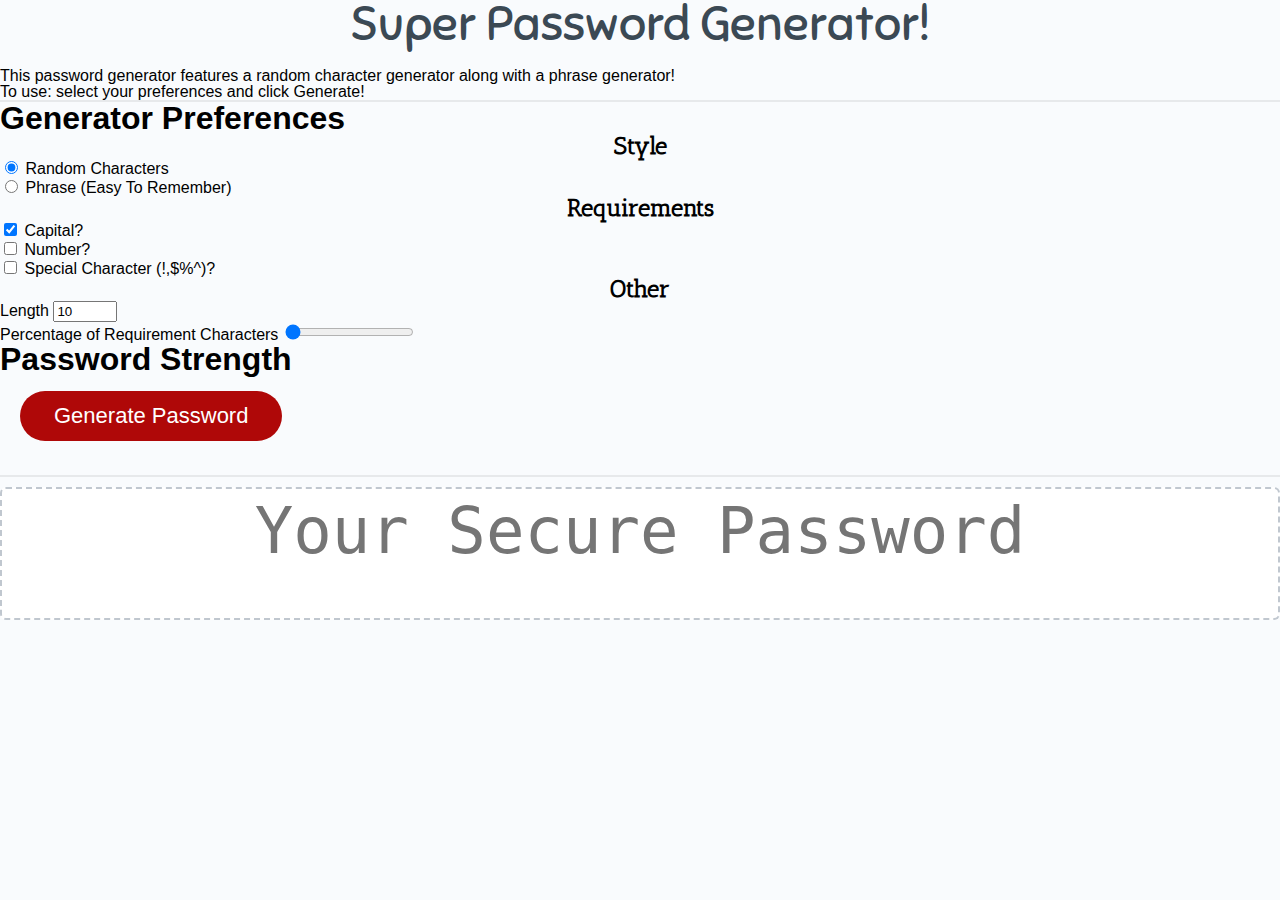
<file: index.html>
<!DOCTYPE html>
<html lang="en">

<head>
  <meta charset="UTF-8" />
  <meta name="viewport" content="width=device-width, initial-scale=1.0" />
  <meta http-equiv="X-UA-Compatible" content="ie=edge" />
  <title>Super Password Generator</title>
  <link rel="stylesheet" href="https://stackpath.bootstrapcdn.com/bootstrap/4.5.0/css/bootstrap.min.css"
    integrity="sha384-9aIt2nRpC12Uk9gS9baDl411NQApFmC26EwAOH8WgZl5MYYxFfc+NcPb1dKGj7Sk" crossorigin="anonymous">
  <link rel="stylesheet" href="reset.css" />
  <link rel="stylesheet" href="style.css" />
  <!-- fonts -->
  <link href="https://fonts.googleapis.com/css2?family=Antic+Slab&family=Sniglet&display=swap" rel="stylesheet">
</head>

<body>

  <div class="container h-100">
    <header class="row pt-4">
      <div class="col">
        <div>
          <h1>Super Password Generator!</h1>
        </div>
      </div>
    </header>

    <div class="row">
      <div class="col">
        <div class="cards">
          <!-- Everything needs to be in the card for the pretty border -->
          <div class="card-header text-center">
            <h4>This password generator features a random character generator along with a phrase generator!</h4>
            <h4>To use: select your preferences and click Generate!</h4>
          </div>

          <!-- User Preferences -->
          <div class="card-body">
            <div class="col">
              <h2 class="text-center mb-3">Generator Preferences</h2>
              <div class="row text-left no-gutters h-100">
                <div class="col ">
                  <h3>Style</h3>
                  <input type="radio" id="pref-style-characters" name="pref-style" checked>
                  <label for="pref-style-characters">Random Characters</label>
                  <br>
                  <input type="radio" id="pref-style-phrase" name="pref-style">
                  <label for="pref-style-phrase">Phrase (Easy To Remember)</label>
                </div>
                <div class="col">
                  <h3>Requirements</h3>
                  <input type="checkbox" id="pref-reqs-capitals" name="pref-reqs-capitals" checked>
                  <label for="pref-reqs-capitals">Capital?</label>
                  <br>
                  <input type="checkbox" id="pref-reqs-numbers" name="pref-reqs-numbers">
                  <label for="pref-reqs-numbers">Number?</label>
                  <br>
                  <input type="checkbox" id="pref-reqs-specials" name="pref-reqs-specials">
                  <label for="pref-reqs-specials">Special Character (!,$%^)?</label>
                </div>
                <div class="col" id="lengthCol">
                  <h3>Other</h3>
                  <div class="col">
                    Length
                    <input type="number" id="pref-length" name="pref-length" min="8" max="128" value="10">
                  </div>
                  <div class="col">
                    Percentage of Requirement Characters
                    <input type="range" id="pref-req-percentage" name="pref-req-percentage" min="10" max="100" value="10">
                  </div>
                </div>
              </div>
            </div>
          </div>

          <!-- DONE limit length to instruction requirements -->
          <!-- DONE add password strength -->
          <!-- DONE add description to top of page with instructions -->
          <!-- TODO improve styling on page -->
          <!-- TODO percentage of password as reqs prompt -->
          <!-- TODO clean up code -->
          <!-- any inappropriate phrases are not intentional. The more outlandish the phrase the better chance you remember -->

          <!-- PASSWORD STRENGTH -->
          <h2>Password Strength</h2>
          <div class="progress">
            <div class="progress-bar progress-bar-striped progress-bar-animated" id="password-strength" role="progressbar" aria-valuenow="0" aria-valuemin="0" aria-valuemax="100"></div>
          </div>

          <div class="card-body text-center">
            <button id="generate" class="btn">Generate Password</button>
          </div>
          <!-- Generated Password Area -->
          <div class="card-footer">
            <textarea readonly id="password" placeholder="Your Secure Password"
              aria-label="Generated Password" rows="1"></textarea>
          </div>

        </div>
      </div>
    </div>
  </div>

  <!-- <div class="wrapper">
      <header>
        <h1>Password Generator</h1>
      </header>
      <div class="card">
        <div class="card-header">
          <h2>Generate a Password</h2>
        </div>
        <div class="card-body">
          <textarea
            readonly
            id="password"
            placeholder="Your Secure Password"
            aria-label="Generated Password"
          ></textarea>
        </div>
        Generator Preferences Checkboxes
        <section>
          <h1>Generator Preferences</h1>
          <label for="">Length of Password?</label>
          <input type="number" id="pref-length">
          <label for="">Include Capitals?</label>
          <input type="checkbox" id="pref-capitals" name="pref-capitals">
        </section>
        <div class="card-footer">
          <button id="generate" class="btn">Generate Password</button>
        </div>
      </div>
    </div> -->

  <script src="script.js"></script>

</body>

</html>
</file>
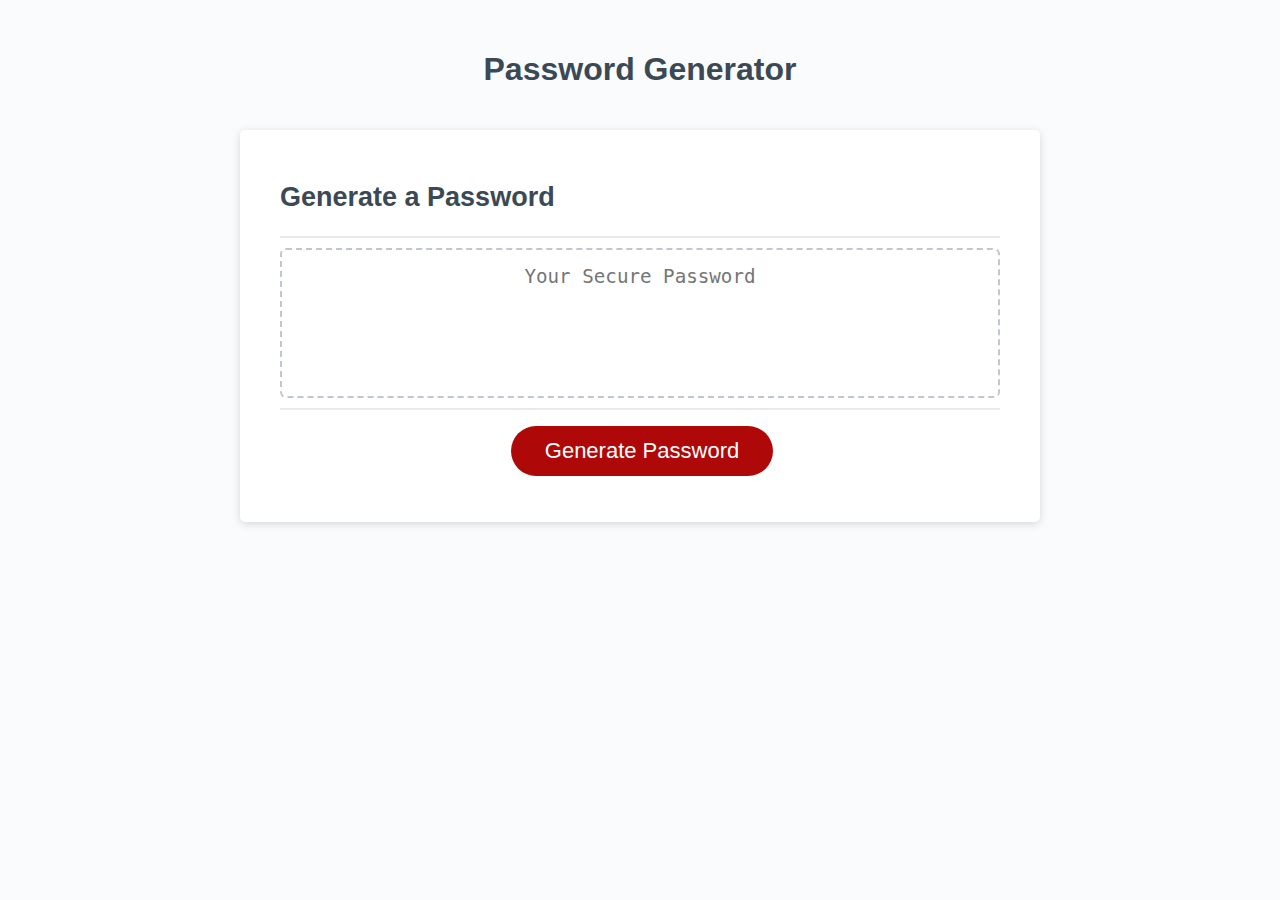
<file: Develop/index.html>
<!DOCTYPE html>
<html lang="en">
  <head>
    <meta charset="UTF-8" />
    <meta name="viewport" content="width=device-width, initial-scale=1.0" />
    <meta http-equiv="X-UA-Compatible" content="ie=edge" />
    <title>Password Generator</title>
    <link rel="stylesheet" href="style.css" />
  </head>
  <body>
    <div class="wrapper">
      <header>
        <h1>Password Generator</h1>
      </header>
      <div class="card">
        <div class="card-header">
          <h2>Generate a Password</h2>
        </div>
        <div class="card-body">
          <textarea
            readonly
            id="password"
            placeholder="Your Secure Password"
            aria-label="Generated Password"
          ></textarea>
        </div>
        <div class="card-footer">
          <button id="generate" class="btn">Generate Password</button>
        </div>
      </div>
    </div>
    <script src="script.js"></script>
  </body>
</html>
</file>
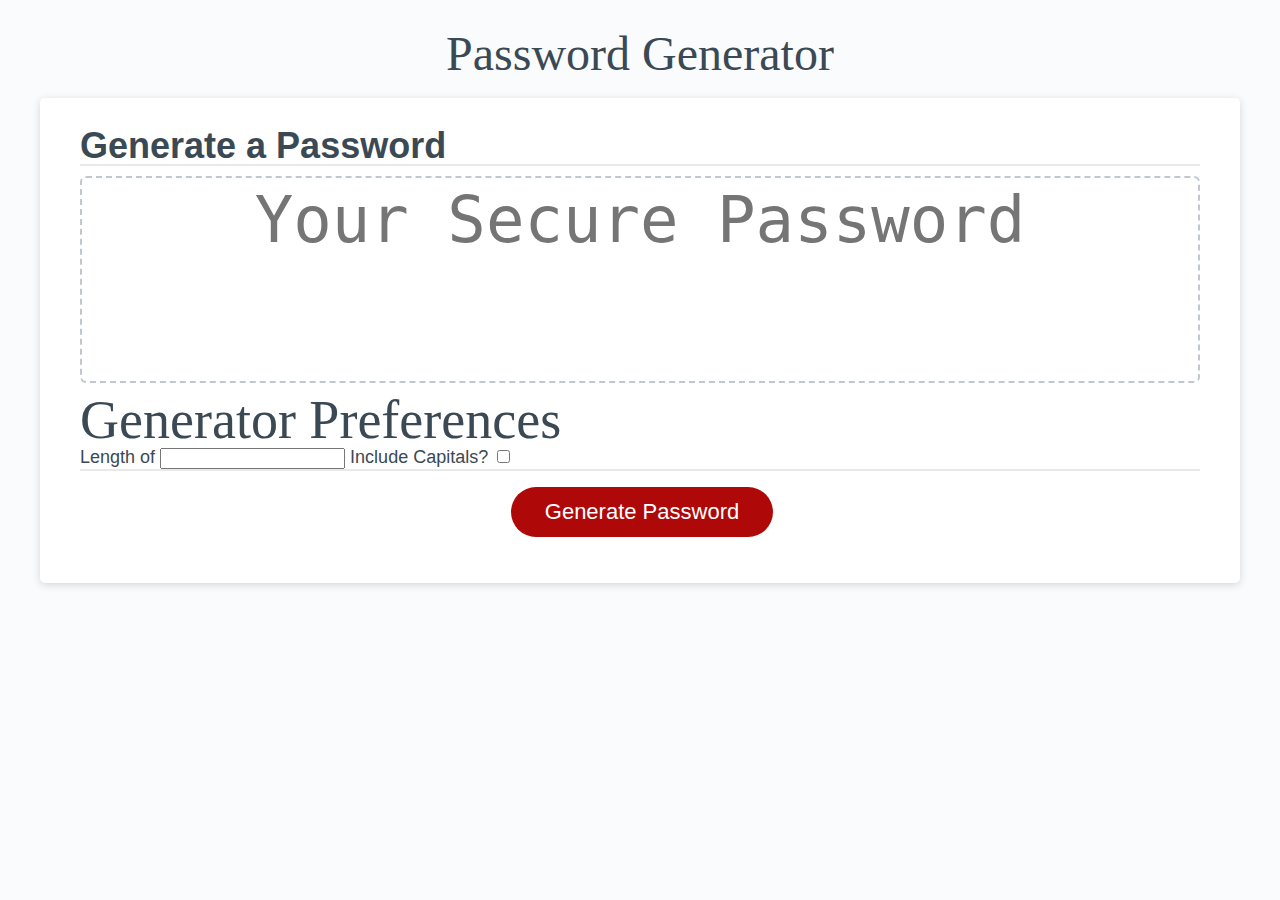
<file: index_old.html>
<!DOCTYPE html>
<html lang="en">
  <head>
    <meta charset="UTF-8" />
    <meta name="viewport" content="width=device-width, initial-scale=1.0" />
    <meta http-equiv="X-UA-Compatible" content="ie=edge" />
    <title>Password Generator</title>
    <link rel="stylesheet" href="reset.css" />
    <link rel="stylesheet" href="style.css" />
  </head>
  <body>
    <div class="wrapper">
      <header>
        <h1>Password Generator</h1>
      </header>
      <div class="card">
        <div class="card-header">
          <h2>Generate a Password</h2>
        </div>
        <div class="card-body">
          <textarea
            readonly
            id="password"
            placeholder="Your Secure Password"
            aria-label="Generated Password"
          ></textarea>
        </div>
        <!-- Generator Preferences Checkboxes -->
        <section>
          <h1>Generator Preferences</h1>
          <label for="">Length of</label>
          <input type="number" id="pref-length">
          <label for="">Include Capitals?</label>
          <input type="checkbox" id="pref-capitals" name="pref-capitals">
        </section>
        <div class="card-footer">
          <button id="generate" class="btn">Generate Password</button>
        </div>
      </div>
    </div>
    <script src="script.js"></script>
    
  </body>
</html>
</file>
<file: style.css>
*,
*::before,
*::after {
  box-sizing: border-box;
}

html,
body,
.wrapper {
  height: 100%;
  margin: 0;
  padding: 0;
}

body {
  font-family: sans-serif;
  background-color: #f9fbfd;
}

.wrapper {
  padding-top: 30px;
  padding-left: 20px;
  padding-right: 20px;
}

header {
  text-align: center;
  padding: 20px;
  padding-top: 0px;
  color: hsl(206, 17%, 28%);
}

h1 {
  font-size: 300%;
  font-family: 'Sniglet', cursive;
}

h2 {
  font-size: 200%;
  font-weight: bolder;
}

h3 {
  font-family: 'Antic Slab', serif;
  font-size: 150%;
  font-weight: bold;
  text-align: center;
}

textarea {
  font-size: auto;
}

/* ANCHOR Generator Preferences */
.label, .input {
  text-align: center;
  justify-content: center;
}

.label {
  margin: 5px 0;
}

.card {
  background-color: hsl(0, 0%, 100%);
  border-radius: 5px;
  border-width: 1px;
  box-shadow: rgba(0, 0, 0, 0.15) 0px 2px 8px 0px;
  color: hsl(206, 17%, 28%);
  font-size: 18px;
  margin: 0 auto;
  max-width: 1200px;
  padding: 30px 40px;
}

.card-header::after {
  content: " ";
  display: block;
  width: 100%;
  background: #e7e9eb;
  height: 2px;
}

.card-body {
  min-height: 100px;
}

.card-footer {
  text-align: center;
}

.card-footer::before {
  content: " ";
  display: block;
  width: 100%;
  background: #e7e9eb;
  height: 2px;
}

.card-footer::after {
  content: " ";
  display: block;
  clear: both;
}

.btn {
  border: none;
  background-color: hsl(360, 91%, 36%);
  border-radius: 25px;
  box-shadow: rgba(0, 0, 0, 0.1) 0px 1px 6px 0px rgba(0, 0, 0, 0.2) 0px 1px 1px
    0px;
  color: hsl(0, 0%, 100%);
  display: inline-block;
  font-size: 22px;
  line-height: 22px;
  margin: 16px 16px 16px 20px;
  padding: 14px 34px;
  text-align: center;
  cursor: pointer;
}

button[disabled] {
  cursor: default;
  background: #c0c7cf;
}

.float-right {
  float: right;
}

#password {
  -webkit-appearance: none;
  -moz-appearance: none;
  appearance: none;
  border: none;
  display: block;
  width: 100%;
  padding-top: 5px;
  padding-left: 15px;
  padding-right: 15px;
  padding-bottom: 50px;
  font-size: 4rem;
  text-align: center;
  margin-top: 10px;
  margin-bottom: 10px;
  border: 2px dashed #c0c7cf;
  border-radius: 6px;
  resize: none;
  overflow: hidden;
}

@media (max-width: 690px) {
  .btn {
    font-size: 1rem;
    margin: 16px 0px 0px 0px;
    padding: 10px 15px;
  }

  #password {
    font-size: 1rem;
  }
}

@media (max-width: 500px) {
  .btn {
    font-size: 0.8rem;
  }
}
</file>
<file: Develop/style.css>
*,
*::before,
*::after {
  box-sizing: border-box;
}

html,
body,
.wrapper {
  height: 100%;
  margin: 0;
  padding: 0;
}

body {
  font-family: sans-serif;
  background-color: #f9fbfd;
}

.wrapper {
  padding-top: 30px;
  padding-left: 20px;
  padding-right: 20px;
}

header {
  text-align: center;
  padding: 20px;
  padding-top: 0px;
  color: hsl(206, 17%, 28%);
}

.card {
  background-color: hsl(0, 0%, 100%);
  border-radius: 5px;
  border-width: 1px;
  box-shadow: rgba(0, 0, 0, 0.15) 0px 2px 8px 0px;
  color: hsl(206, 17%, 28%);
  font-size: 18px;
  margin: 0 auto;
  max-width: 800px;
  padding: 30px 40px;
}

.card-header::after {
  content: " ";
  display: block;
  width: 100%;
  background: #e7e9eb;
  height: 2px;
}

.card-body {
  min-height: 100px;
}

.card-footer {
  text-align: center;
}

.card-footer::before {
  content: " ";
  display: block;
  width: 100%;
  background: #e7e9eb;
  height: 2px;
}

.card-footer::after {
  content: " ";
  display: block;
  clear: both;
}

.btn {
  border: none;
  background-color: hsl(360, 91%, 36%);
  border-radius: 25px;
  box-shadow: rgba(0, 0, 0, 0.1) 0px 1px 6px 0px rgba(0, 0, 0, 0.2) 0px 1px 1px
    0px;
  color: hsl(0, 0%, 100%);
  display: inline-block;
  font-size: 22px;
  line-height: 22px;
  margin: 16px 16px 16px 20px;
  padding: 14px 34px;
  text-align: center;
  cursor: pointer;
}

button[disabled] {
  cursor: default;
  background: #c0c7cf;
}

.float-right {
  float: right;
}

#password {
  -webkit-appearance: none;
  -moz-appearance: none;
  appearance: none;
  border: none;
  display: block;
  width: 100%;
  padding-top: 15px;
  padding-left: 15px;
  padding-right: 15px;
  padding-bottom: 85px;
  font-size: 1.2rem;
  text-align: center;
  margin-top: 10px;
  margin-bottom: 10px;
  border: 2px dashed #c0c7cf;
  border-radius: 6px;
  resize: none;
  overflow: hidden;
}

@media (max-width: 690px) {
  .btn {
    font-size: 1rem;
    margin: 16px 0px 0px 0px;
    padding: 10px 15px;
  }

  #password {
    font-size: 1rem;
  }
}

@media (max-width: 500px) {
  .btn {
    font-size: 0.8rem;
  }
}
</file>
